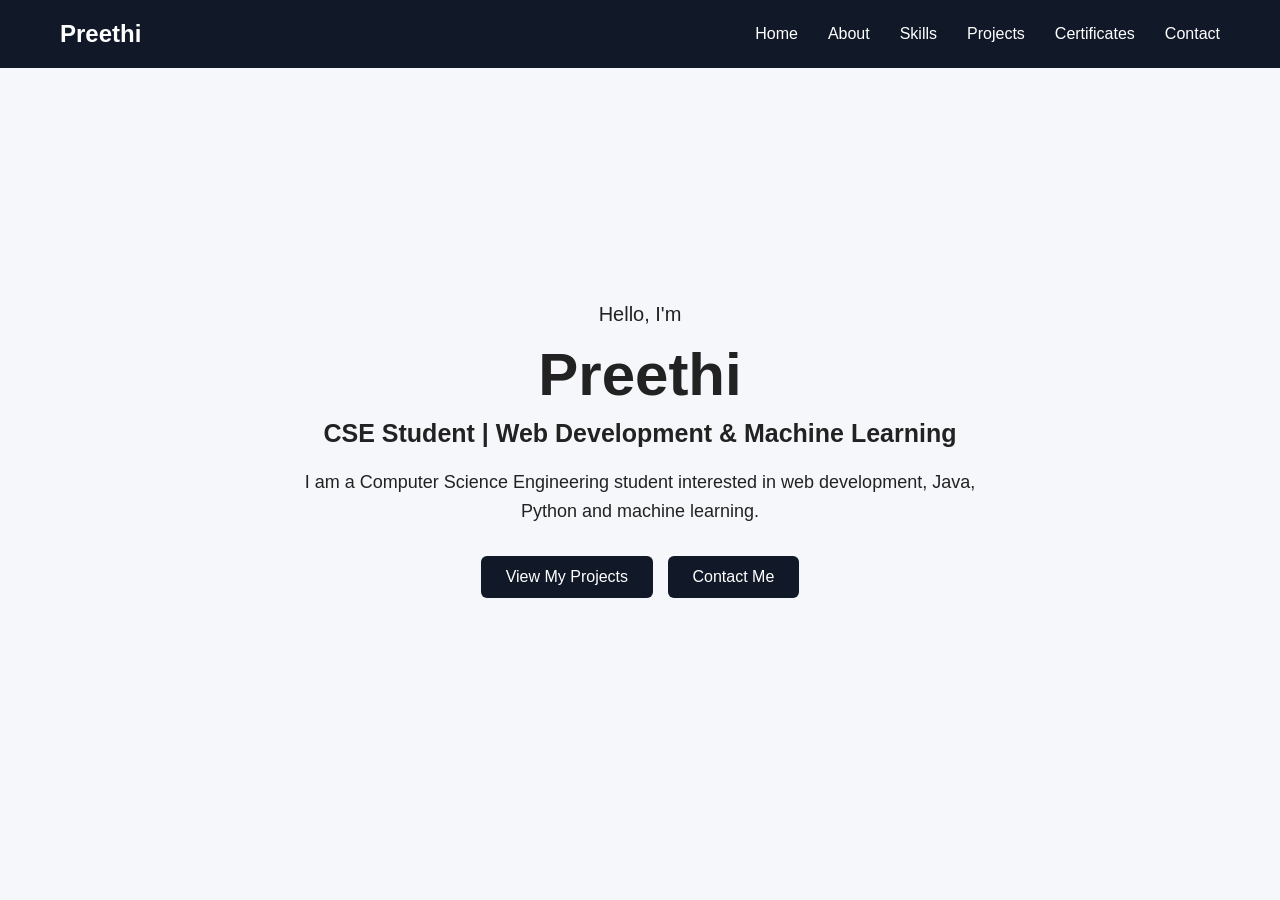
<file: index.html>
<!DOCTYPE html>
<html lang="en">
<head>
    <meta charset="UTF-8">
    <meta name="viewport" content="width=device-width, initial-scale=1.0">
    <title>Document</title>
    <link rel="stylesheet" href="style.css">
</head>
<body>
    

    <nav>
        <h2>Preethi</h2>

        <ul>
            <li><a href="index.html">Home</a></li>
            <li><a href="about.html">About</a></li>
            <li><a href="skills.html">Skills</a></li>
            <li><a href="projects.html">Projects</a></li>
            <li><a href="certificates.html">Certificates</a></li>
            <li><a href="contact.html">Contact</a></li>
        </ul>
    </nav>

    <section class="home">
    <div class="home-content">
        <p>Hello, I'm</p>

        <h1>Preethi</h1>

        <h2>CSE Student | Web Development & Machine Learning</h2>

        <p>
            I am a Computer Science Engineering student interested in
web development, Java, Python and machine learning.
        </p>

        <a href="projects.html">View My Projects</a>
        <a href="contact.html">Contact Me</a>
    </div>
</section>


</body>
</html>
</file>
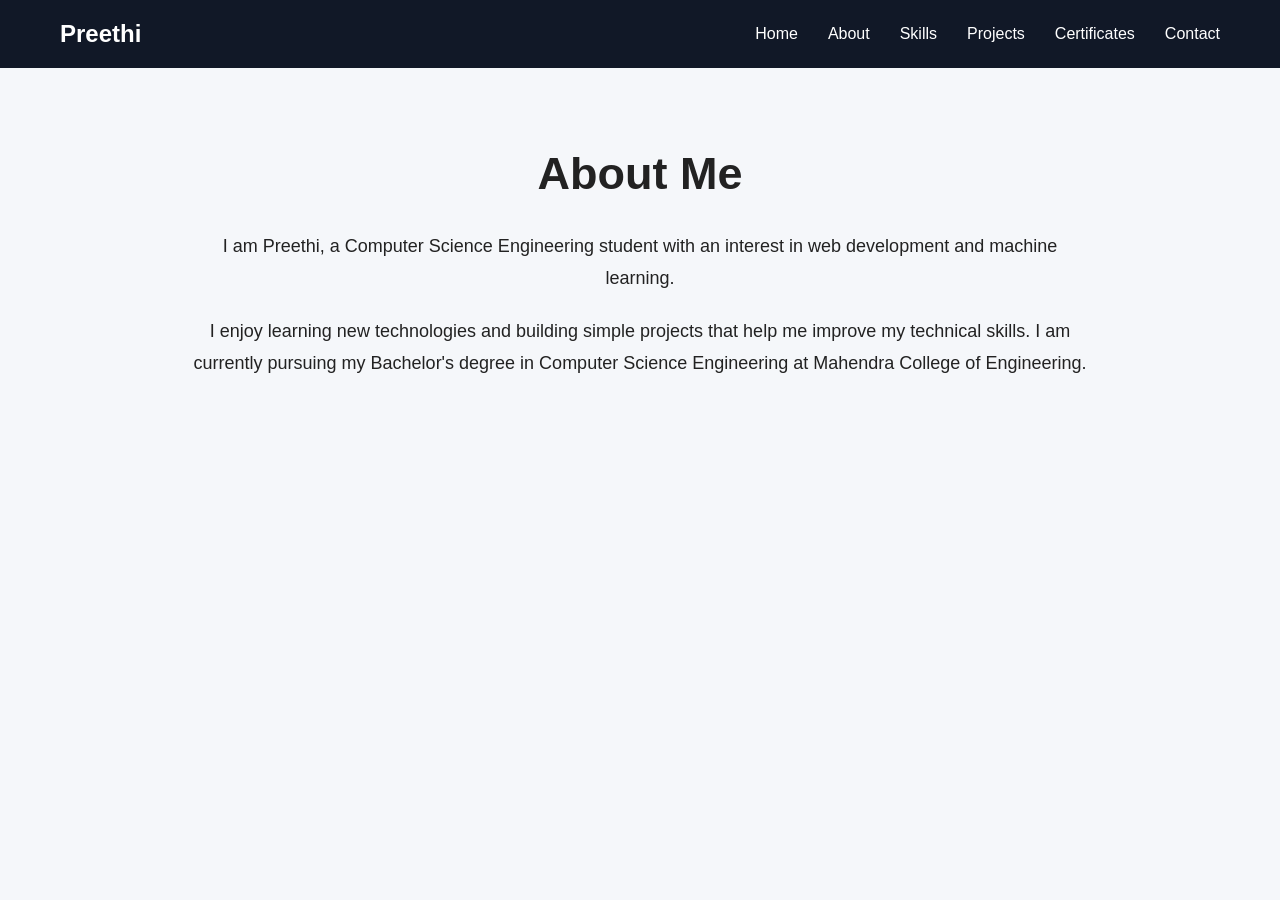
<file: about.html>
<!DOCTYPE html>
<html lang="en">
<head>
    <meta charset="UTF-8">
    <meta name="viewport" content="width=device-width, initial-scale=1.0">
    <title>About | Preethi</title>

    <link rel="stylesheet" href="style.css">
</head>

<body>

    <nav>
        <h2>Preethi</h2>

        <ul>
            <li><a href="index.html">Home</a></li>
            <li><a href="about.html">About</a></li>
            <li><a href="skills.html">Skills</a></li>
            <li><a href="projects.html">Projects</a></li>
            <li><a href="certificates.html">Certificates</a></li>
            <li><a href="contact.html">Contact</a></li>
        </ul>
    </nav>

    <section class="about">
        <h1>About Me</h1>

        <p>
            I am Preethi, a Computer Science Engineering student
            with an interest in web development and machine learning.
        </p>

        <p>
            I enjoy learning new technologies and building simple
            projects that help me improve my technical skills.
            
    I am currently pursuing my Bachelor's degree in
    Computer Science Engineering at Mahendra College of Engineering.

        </p>
    </section>

</body>
</html>
</file>
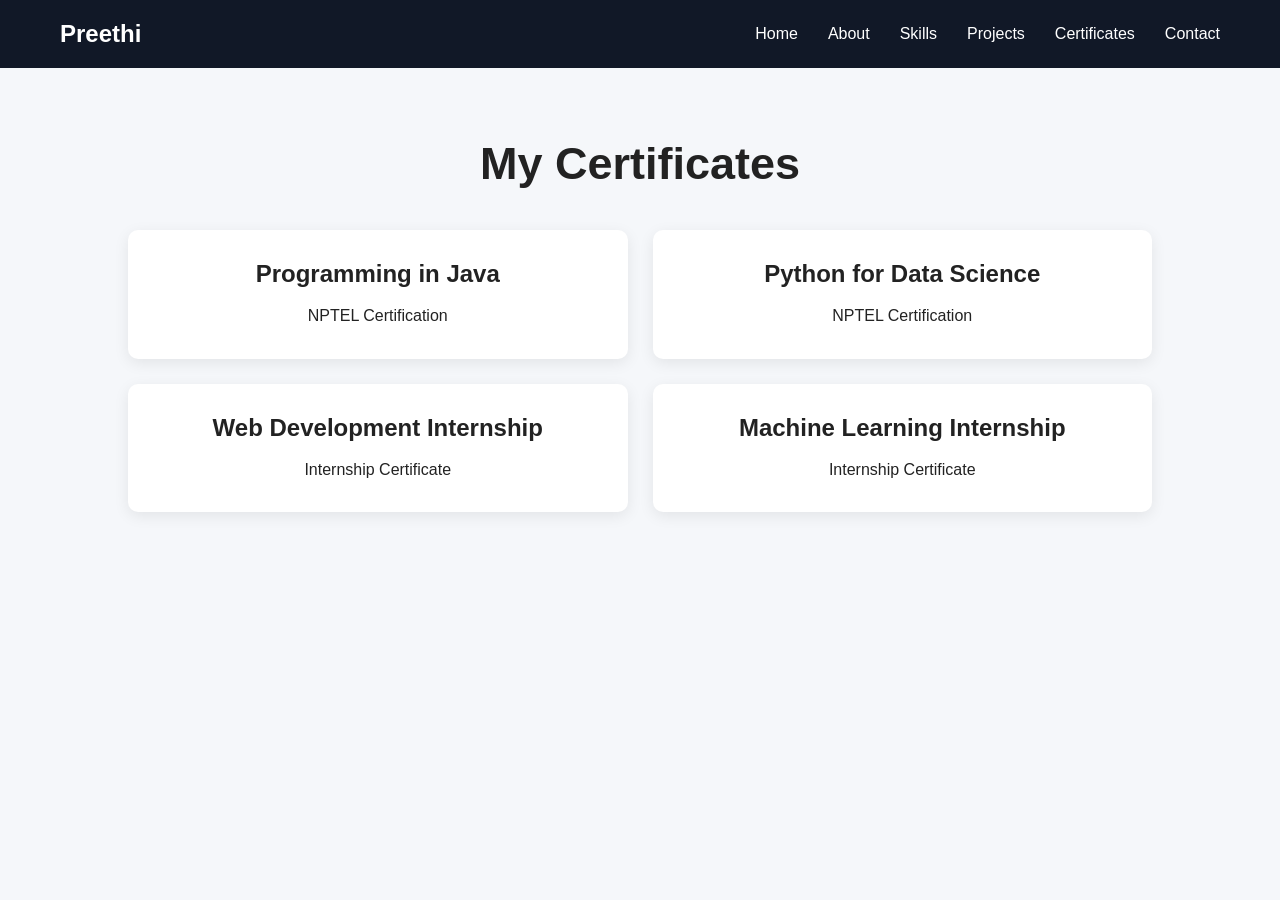
<file: certificates.html>
<!DOCTYPE html>
<html lang="en">
<head>
    <meta charset="UTF-8">
    <meta name="viewport" content="width=device-width, initial-scale=1.0">
    <title>Certificates | Preethi</title>

    <link rel="stylesheet" href="style.css">
</head>

<body>

    <nav>
        <h2>Preethi</h2>

        <ul>
            <li><a href="index.html">Home</a></li>
            <li><a href="about.html">About</a></li>
            <li><a href="skills.html">Skills</a></li>
            <li><a href="projects.html">Projects</a></li>
            <li><a href="certificates.html">Certificates</a></li>
            <li><a href="contact.html">Contact</a></li>
        </ul>
    </nav>

    <section class="certificates">
        <h1>My Certificates</h1>

        <div class="certificates-container">

            <div class="certificate-card">
                <h2>Programming in Java</h2>
                <p>NPTEL Certification</p>
            </div>

            <div class="certificate-card">
                <h2>Python for Data Science</h2>
                <p>NPTEL Certification</p>
            </div>

            <div class="certificate-card">
                <h2>Web Development Internship</h2>
                <p>Internship Certificate</p>
            </div>

            <div class="certificate-card">
                <h2>Machine Learning Internship</h2>
                <p>Internship Certificate</p>
            </div>

        </div>
    </section>

</body>
</html>
</file>
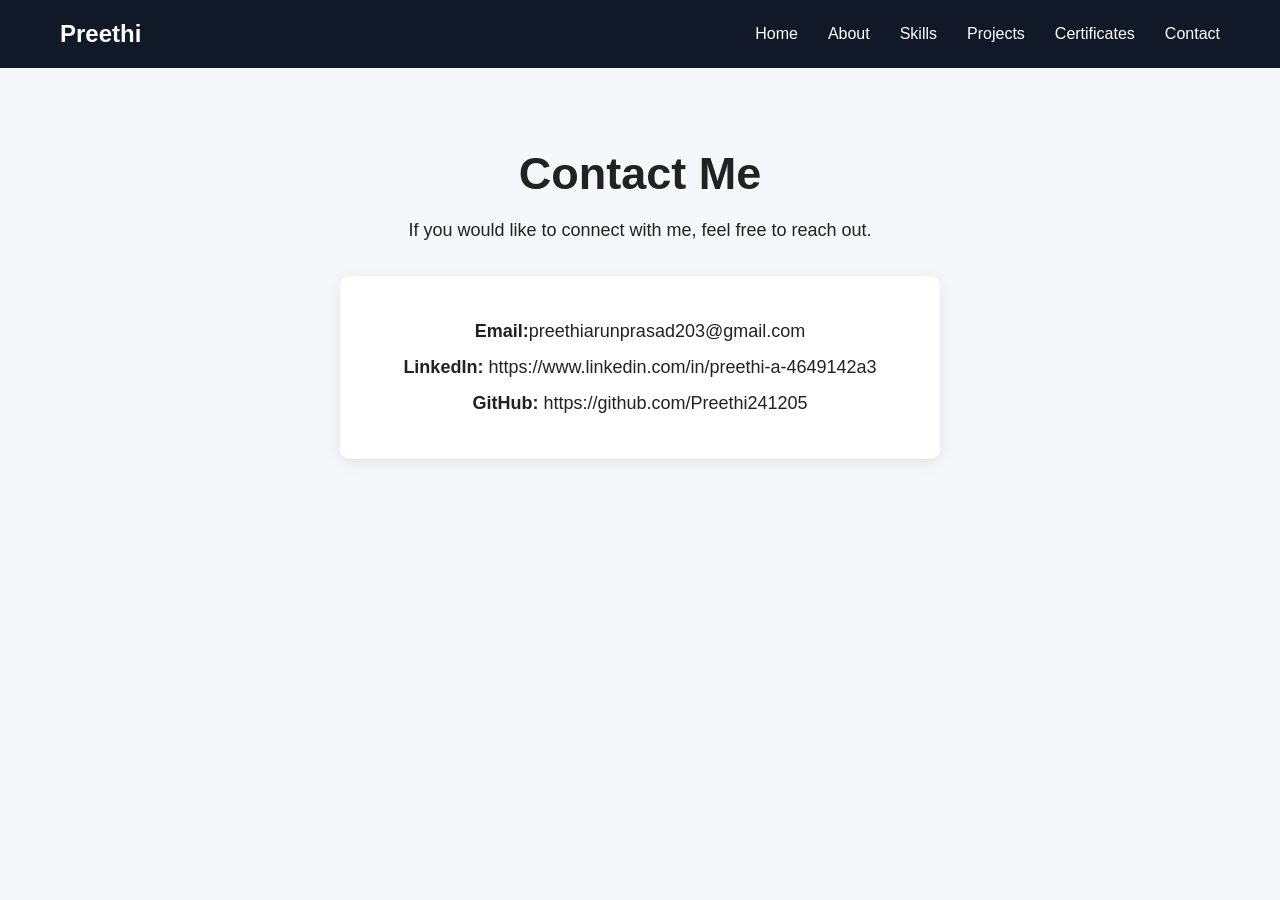
<file: contact.html>
<!DOCTYPE html>
<html lang="en">
<head>
    <meta charset="UTF-8">
    <meta name="viewport" content="width=device-width, initial-scale=1.0">
    <title>Contact | Preethi</title>

    <link rel="stylesheet" href="style.css">
</head>

<body>

    <nav>
        <h2>Preethi</h2>

        <ul>
            <li><a href="index.html">Home</a></li>
            <li><a href="about.html">About</a></li>
            <li><a href="skills.html">Skills</a></li>
            <li><a href="projects.html">Projects</a></li>
            <li><a href="certificates.html">Certificates</a></li>
            <li><a href="contact.html">Contact</a></li>
        </ul>
    </nav>

    <section class="contact">
        <h1>Contact Me</h1>

        <p>If you would like to connect with me, feel free to reach out.</p>

        <div class="contact-info">
            <p><strong>Email:</strong>preethiarunprasad203@gmail.com</p>
            <p><strong>LinkedIn:</strong> https://www.linkedin.com/in/preethi-a-4649142a3</p>
            <p><strong>GitHub:</strong> https://github.com/Preethi241205</p>
        </div>
    </section>

</body>
</html>
</file>
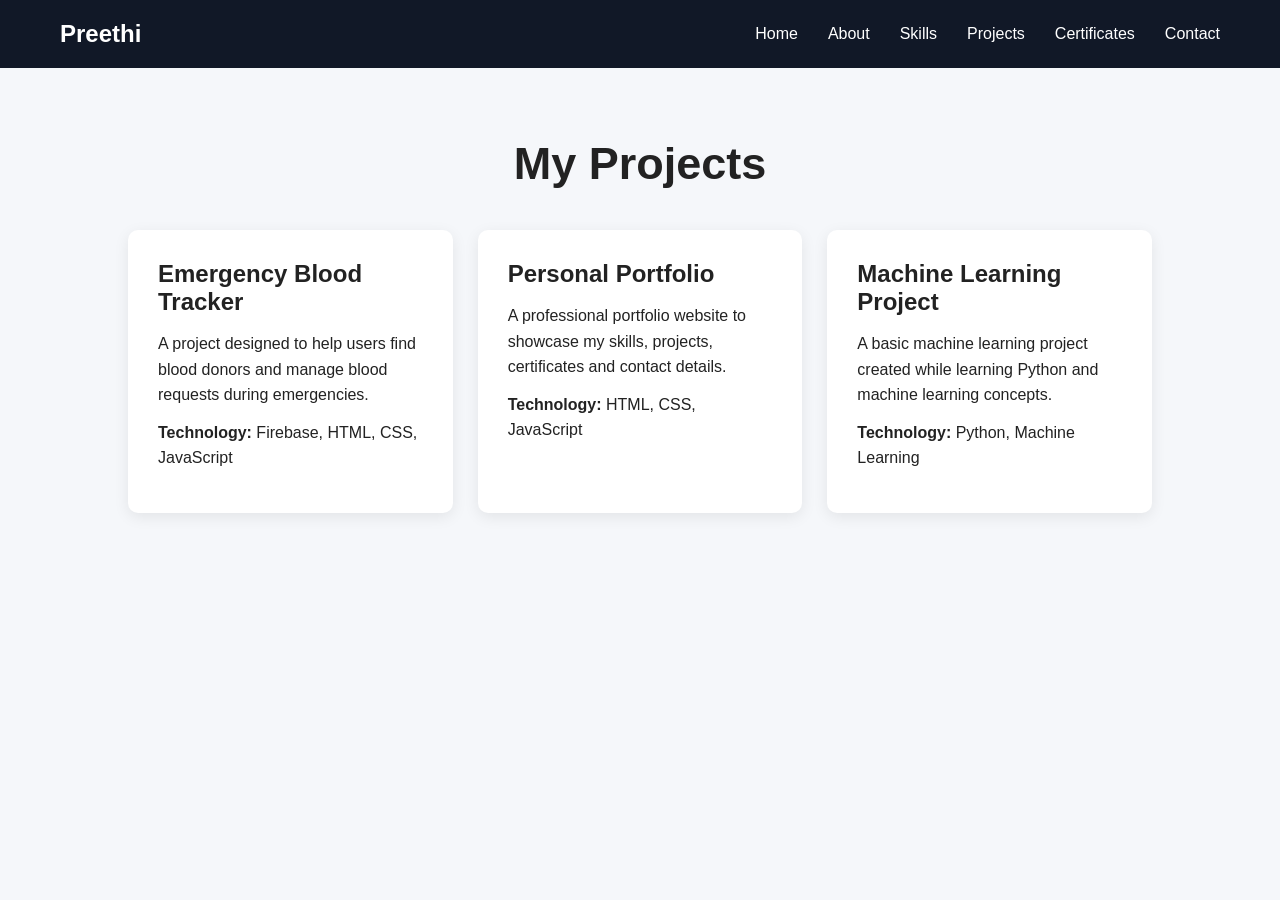
<file: projects.html>
<!DOCTYPE html>
<html lang="en">
<head>
    <meta charset="UTF-8">
    <meta name="viewport" content="width=device-width, initial-scale=1.0">
    <title>Projects | Preethi</title>

    <link rel="stylesheet" href="style.css">
</head>

<body>

    <nav>
        <h2>Preethi</h2>

        <ul>
            <li><a href="index.html">Home</a></li>
            <li><a href="about.html">About</a></li>
            <li><a href="skills.html">Skills</a></li>
            <li><a href="projects.html">Projects</a></li>
            <li><a href="certificates.html">Certificates</a></li>
            <li><a href="contact.html">Contact</a></li>
        </ul>
    </nav>

    <section class="projects">
        <h1>My Projects</h1>

        <div class="projects-container">

            <div class="project-card">
                <h2>Emergency Blood Tracker</h2>
                <p>
                    A project designed to help users find blood donors
                    and manage blood requests during emergencies.
                </p>
                <p><strong>Technology:</strong> Firebase, HTML, CSS, JavaScript</p>
            </div>

            <div class="project-card">
                <h2>Personal Portfolio</h2>
                <p>
                    A professional portfolio website to showcase my
                    skills, projects, certificates and contact details.
                </p>
                <p><strong>Technology:</strong> HTML, CSS, JavaScript</p>
            </div>

            <div class="project-card">
                <h2>Machine Learning Project</h2>
                <p>
                    A basic machine learning project created while
                    learning Python and machine learning concepts.
                </p>
                <p><strong>Technology:</strong> Python, Machine Learning</p>
            </div>

        </div>
    </section>

</body>
</html>
</file>
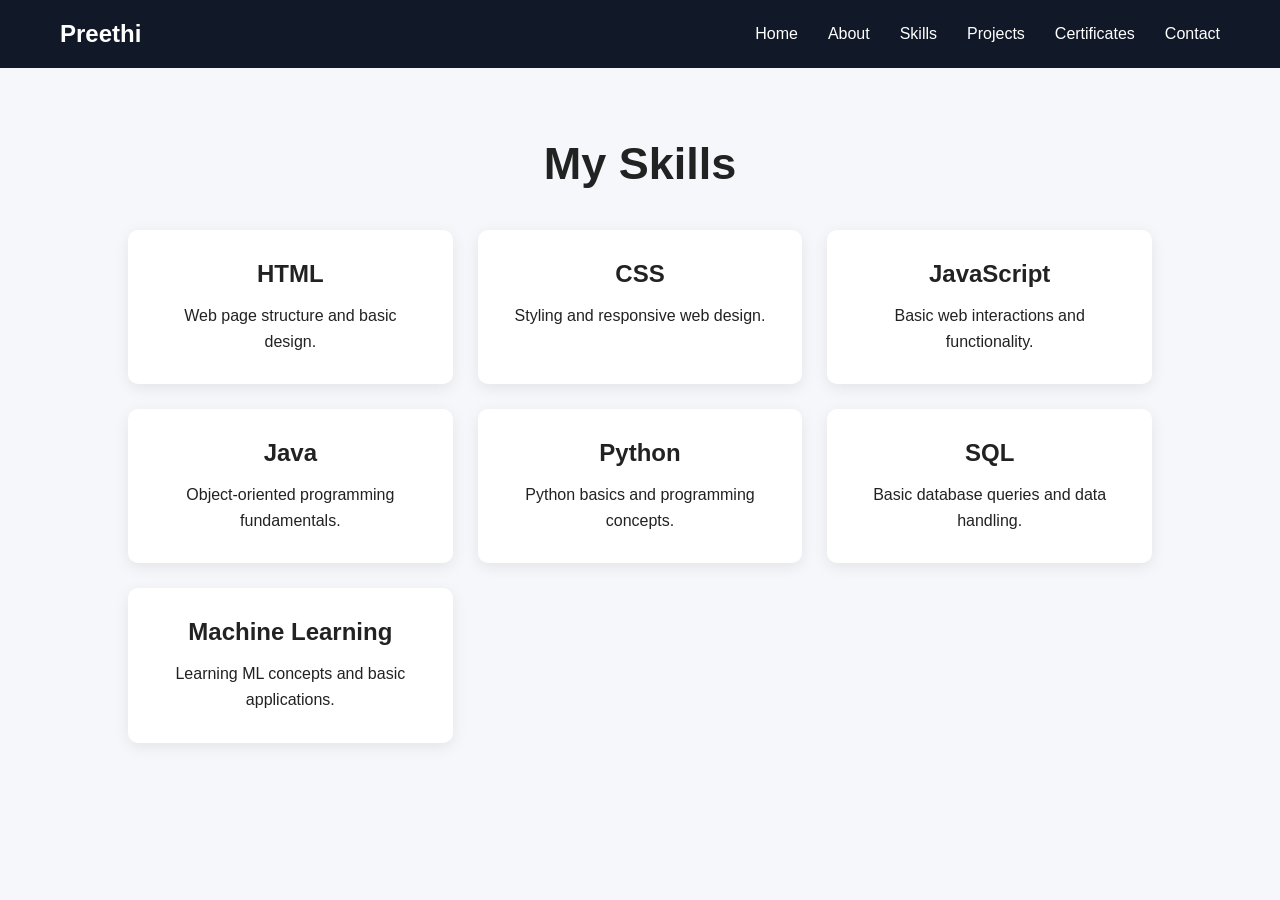
<file: skills.html>
<!DOCTYPE html>
<html lang="en">
<head>
    <meta charset="UTF-8">
    <meta name="viewport" content="width=device-width, initial-scale=1.0">
    <title>Skills | Preethi</title>

    <link rel="stylesheet" href="style.css">
</head>

<body>

    <nav>
        <h2>Preethi</h2>

        <ul>
            <li><a href="index.html">Home</a></li>
            <li><a href="about.html">About</a></li>
            <li><a href="skills.html">Skills</a></li>
            <li><a href="projects.html">Projects</a></li>
            <li><a href="certificates.html">Certificates</a></li>
            <li><a href="contact.html">Contact</a></li>
        </ul>
    </nav>

    <section class="skills">
        <h1>My Skills</h1>

        <div class="skills-container">

            <div class="skill-card">
                <h2>HTML</h2>
                <p>Web page structure and basic design.</p>
            </div>

            <div class="skill-card">
                <h2>CSS</h2>
                <p>Styling and responsive web design.</p>
            </div>

            <div class="skill-card">
                <h2>JavaScript</h2>
                <p>Basic web interactions and functionality.</p>
            </div>

            <div class="skill-card">
                <h2>Java</h2>
                <p>Object-oriented programming fundamentals.</p>
            </div>

            <div class="skill-card">
                <h2>Python</h2>
                <p>Python basics and programming concepts.</p>
            </div>
            <div class="skill-card">
    <h2>SQL</h2>
    <p>Basic database queries and data handling.</p>
</div>

            <div class="skill-card">
                <h2>Machine Learning</h2>
                <p>Learning ML concepts and basic applications.</p>
            </div>

        </div>
    </section>

</body>
</html>
</file>
<file: style.css>
* {
    margin: 0;
    padding: 0;
    box-sizing: border-box;
}

body {
    font-family: Arial, sans-serif;
    background-color: #f5f7fa;
    color: #222;
}

nav {
    display: flex;
    justify-content: space-between;
    align-items: center;
    padding: 20px 60px;
    background-color: #111827;
}

nav h2 {
    color: white;
}

nav ul {
    display: flex;
    list-style: none;
    gap: 30px;
}

nav ul li a {
    color: white;
    text-decoration: none;
    font-size: 16px;
}

nav ul li a:hover {
    color: #38bdf8;
}
.home {
    min-height: 85vh;
    display: flex;
    justify-content: center;
    align-items: center;
    text-align: center;
}

.home-content {
    max-width: 700px;
}

.home-content p:first-child {
    font-size: 20px;
    margin-bottom: 10px;
}

.home-content h1 {
    font-size: 60px;
    margin-bottom: 10px;
}

.home-content h2 {
    font-size: 25px;
    margin-bottom: 20px;
}

.home-content p {
    font-size: 18px;
    line-height: 1.6;
    margin-bottom: 25px;
}

.home-content a {
    display: inline-block;
    padding: 12px 25px;
    margin: 5px;
    background-color: #111827;
    color: white;
    text-decoration: none;
    border-radius: 6px;
}

.home-content a:hover {
    background-color: #38bdf8;
}
.about {
    min-height: 80vh;
    padding: 80px 15%;
    text-align: center;
}

.about h1 {
    font-size: 45px;
    margin-bottom: 30px;
}

.about p {
    font-size: 18px;
    line-height: 1.8;
    margin-bottom: 20px;
}
.skills {
    min-height: 80vh;
    padding: 70px 10%;
    text-align: center;
}

.skills h1 {
    font-size: 45px;
    margin-bottom: 40px;
}

.skills-container {
    display: grid;
    grid-template-columns: repeat(3, 1fr);
    gap: 25px;
}

.skill-card {
    background-color: white;
    padding: 30px;
    border-radius: 10px;
    box-shadow: 0 4px 15px rgba(0, 0, 0, 0.08);
}

.skill-card h2 {
    margin-bottom: 15px;
}

.skill-card p {
    line-height: 1.6;
}
.projects {
    min-height: 80vh;
    padding: 70px 10%;
    text-align: center;
}

.projects h1 {
    font-size: 45px;
    margin-bottom: 40px;
}

.projects-container {
    display: grid;
    grid-template-columns: repeat(3, 1fr);
    gap: 25px;
}

.project-card {
    background-color: white;
    padding: 30px;
    border-radius: 10px;
    box-shadow: 0 4px 15px rgba(0, 0, 0, 0.08);
    text-align: left;
}

.project-card h2 {
    margin-bottom: 15px;
}

.project-card p {
    line-height: 1.6;
    margin-bottom: 12px;
}
.certificates {
    min-height: 80vh;
    padding: 70px 10%;
    text-align: center;
}

.certificates h1 {
    font-size: 45px;
    margin-bottom: 40px;
}

.certificates-container {
    display: grid;
    grid-template-columns: repeat(2, 1fr);
    gap: 25px;
}

.certificate-card {
    background-color: white;
    padding: 30px;
    border-radius: 10px;
    box-shadow: 0 4px 15px rgba(0, 0, 0, 0.08);
}

.certificate-card h2 {
    margin-bottom: 15px;
}

.certificate-card p {
    line-height: 1.6;
}
.contact {
    min-height: 80vh;
    padding: 80px 15%;
    text-align: center;
}

.contact h1 {
    font-size: 45px;
    margin-bottom: 20px;
}

.contact > p {
    font-size: 18px;
    margin-bottom: 35px;
}

.contact-info {
    background-color: white;
    max-width: 600px;
    margin: auto;
    padding: 30px;
    border-radius: 10px;
    box-shadow: 0 4px 15px rgba(0, 0, 0, 0.08);
}

.contact-info p {
    font-size: 18px;
    margin: 15px 0;
}
@media (max-width: 768px) {

    nav {
        flex-direction: column;
        gap: 20px;
        padding: 20px;
    }

    nav ul {
        flex-wrap: wrap;
        justify-content: center;
        gap: 15px;
    }

    .home-content h1 {
        font-size: 45px;
    }

    .home-content h2 {
        font-size: 20px;
    }

    .skills-container {
        grid-template-columns: 1fr;
    }

    .projects-container {
        grid-template-columns: 1fr;
    }

    .certificates-container {
        grid-template-columns: 1fr;
    }

    .about,
    .contact {
        padding: 60px 8%;
    }
}
</file>
